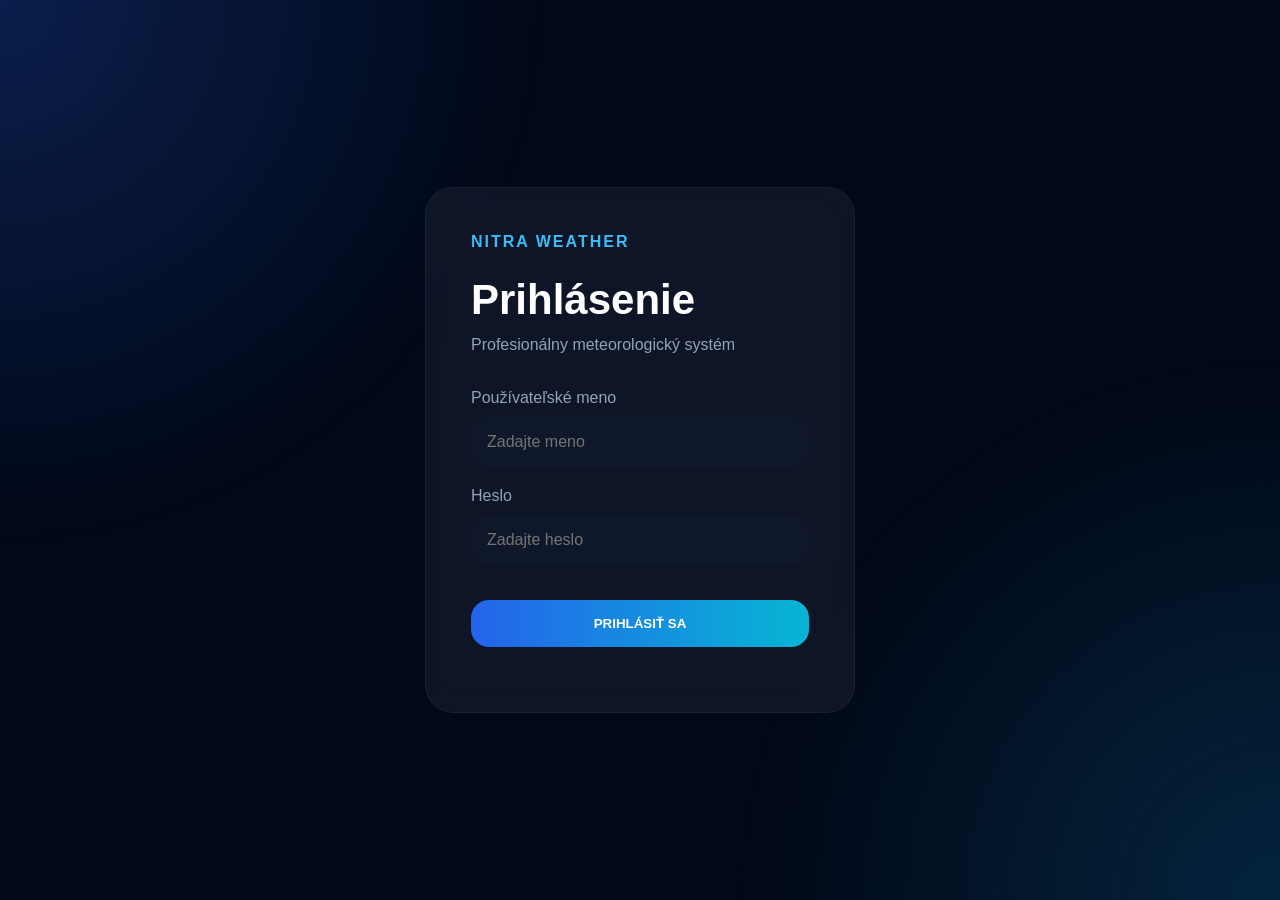
<file: pocasie-nitra/index.html>
<!DOCTYPE html>
<html lang="sk">

<head>

<meta charset="UTF-8">

<meta
  name="viewport"
  content="width=device-width, initial-scale=1.0"
>

<title>
  Nitra Weather Login
</title>

<link
  rel="stylesheet"
  href="style.css"
>

</head>

<body>

<div class="background"></div>

<div class="login-container">

  <div class="login-box">

    <div class="logo">
      NITRA WEATHER
    </div>

    <h1>
      Prihlásenie
    </h1>

    <p class="subtitle">
      Profesionálny meteorologický systém
    </p>

    <div class="input-group">

      <label>
        Používateľské meno
      </label>

      <input
        type="text"
        id="username"
        placeholder="Zadajte meno"
      >

    </div>

    <div class="input-group">

      <label>
        Heslo
      </label>

      <input
        type="password"
        id="password"
        placeholder="Zadajte heslo"
      >

    </div>

    <button onclick="login()">
      PRIHLÁSIŤ SA
    </button>

    <div id="error"></div>

  </div>

</div>

<script src="login.js"></script>

</body>
</html>
</file>
<file: pocasie-nitra/style.css>
* {

  margin: 0;
  padding: 0;
  box-sizing: border-box;

  font-family:
    Arial,
    sans-serif;
}

body {

  background:
    #020817;

  color:
    white;

  overflow-x:
    hidden;
}

.background {

  position:
    fixed;

  width:
    100%;

  height:
    100%;

  background:

    radial-gradient(
      circle at top left,
      rgba(37,99,235,0.25),
      transparent 35%
    ),

    radial-gradient(
      circle at bottom right,
      rgba(14,165,233,0.18),
      transparent 35%
    );

  z-index:
    -1;
}

/* LOGIN */

.login-container {

  display:
    flex;

  justify-content:
    center;

  align-items:
    center;

  height:
    100vh;
}

.login-box {

  width:
    430px;

  background:
    rgba(15,23,42,0.88);

  border-radius:
    28px;

  padding:
    45px;

  border:
    1px solid rgba(255,255,255,0.05);

  backdrop-filter:
    blur(14px);
}

.logo {

  color:
    #38bdf8;

  font-weight:
    bold;

  letter-spacing:
    2px;

  margin-bottom:
    25px;
}

h1 {

  font-size:
    42px;

  margin-bottom:
    12px;
}

.subtitle {

  color:
    #94a3b8;

  margin-bottom:
    35px;
}

.input-group {

  margin-bottom:
    20px;
}

label {

  display:
    block;

  margin-bottom:
    10px;

  color:
    #94a3b8;
}

input {

  width:
    100%;

  padding:
    16px;

  border:
    none;

  border-radius:
    18px;

  background:
    #0f172a;

  color:
    white;

  font-size:
    16px;
}

button {

  width:
    100%;

  padding:
    16px;

  border:
    none;

  border-radius:
    18px;

  margin-top:
    15px;

  background:
    linear-gradient(
      90deg,
      #2563eb,
      #06b6d4
    );

  color:
    white;

  font-weight:
    bold;

  cursor:
    pointer;
}

#error {

  color:
    #ef4444;

  margin-top:
    20px;
}

/* DASHBOARD */

.dashboard {

  max-width:
    1600px;

  margin:
    auto;

  padding:
    24px;
}

.header {

  display:
    flex;

  justify-content:
    space-between;

  align-items:
    center;

  margin-bottom:
    24px;
}

.header-subtitle {

  color:
    #94a3b8;

  margin-top:
    5px;
}

.live-status {

  background:
    rgba(34,197,94,0.15);

  color:
    #4ade80;

  padding:
    10px 18px;

  border-radius:
    999px;

  font-weight:
    bold;
}

/* HERO */

.hero-card {

  display:
    flex;

  justify-content:
    space-between;

  align-items:
    center;

  background:
    rgba(15,23,42,0.88);

  padding:
    35px;

  border-radius:
    30px;

  border:
    1px solid rgba(255,255,255,0.05);
}

.main-temp {

  font-size:
    92px;

  font-weight:
    bold;

  line-height:
    1;
}

.weather-type {

  color:
    #38bdf8;

  margin-top:
    10px;

  font-size:
    24px;
}

.city {

  color:
    #94a3b8;

  margin-top:
    8px;
}

.update-box {

  background:
    #0f172a;

  padding:
    18px;

  border-radius:
    18px;

  color:
    #94a3b8;
}

/* WEATHER GRID */

.weather-grid {

  margin-top:
    22px;

  display:
    grid;

  grid-template-columns:
    repeat(auto-fit,minmax(220px,1fr));

  gap:
    16px;
}

.weather-card {

  background:
    rgba(15,23,42,0.88);

  padding:
    26px;

  border-radius:
    24px;

  border:
    1px solid rgba(255,255,255,0.05);

  transition:
    0.3s;
}

.weather-card:hover {

  transform:
    translateY(-3px);

  box-shadow:
    0 0 25px rgba(56,189,248,0.08);
}

.card-title {

  color:
    #94a3b8;

  margin-bottom:
    12px;
}

.card-value {

  font-size:
    30px;

  font-weight:
    bold;
}

/* GRAPH */

.graph-card {

  margin-top:
    24px;

  background:
    rgba(15,23,42,0.88);

  border-radius:
    28px;

  padding:
    24px;

  border:
    1px solid rgba(255,255,255,0.05);
}

.graph-wrapper {

  height:
    250px;
}

/* FORECAST */

.forecast-box {

  margin-top:
    24px;

  background:
    rgba(15,23,42,0.88);

  border-radius:
    28px;

  padding:
    24px;

  border:
    1px solid rgba(255,255,255,0.05);
}

.forecast-grid {

  display:
    grid;

  grid-template-columns:
    repeat(auto-fit,minmax(150px,1fr));

  gap:
    14px;
}

.forecast-item {

  background:
    #0f172a;

  padding:
    18px;

  border-radius:
    18px;

  text-align:
    center;
}

.forecast-day {

  color:
    #94a3b8;

  margin-bottom:
    8px;
}

.forecast-temp {

  font-size:
    26px;

  font-weight:
    bold;

  margin-bottom:
    8px;
}

.forecast-rain {

  color:
    #38bdf8;
}

/* MAPS */

.map-card {

  margin-top:
    24px;

  background:
    rgba(15,23,42,0.88);

  padding:
    24px;

  border-radius:
    28px;

  border:
    1px solid rgba(255,255,255,0.05);
}

.map-card iframe {

  width:
    100%;

  height:
    520px;

  border:
    none;

  border-radius:
    20px;

  margin-top:
    15px;
}

.section-title {

  font-size:
    24px;

  margin-bottom:
    15px;
}

/* MOBILE */

@media(max-width:900px) {

  .hero-card {

    flex-direction:
      column;

    gap:
      20px;

    align-items:
      flex-start;
  }

  .main-temp {

    font-size:
      70px;
  }

  .map-card iframe {

    height:
      400px;
  }
}
</file>
